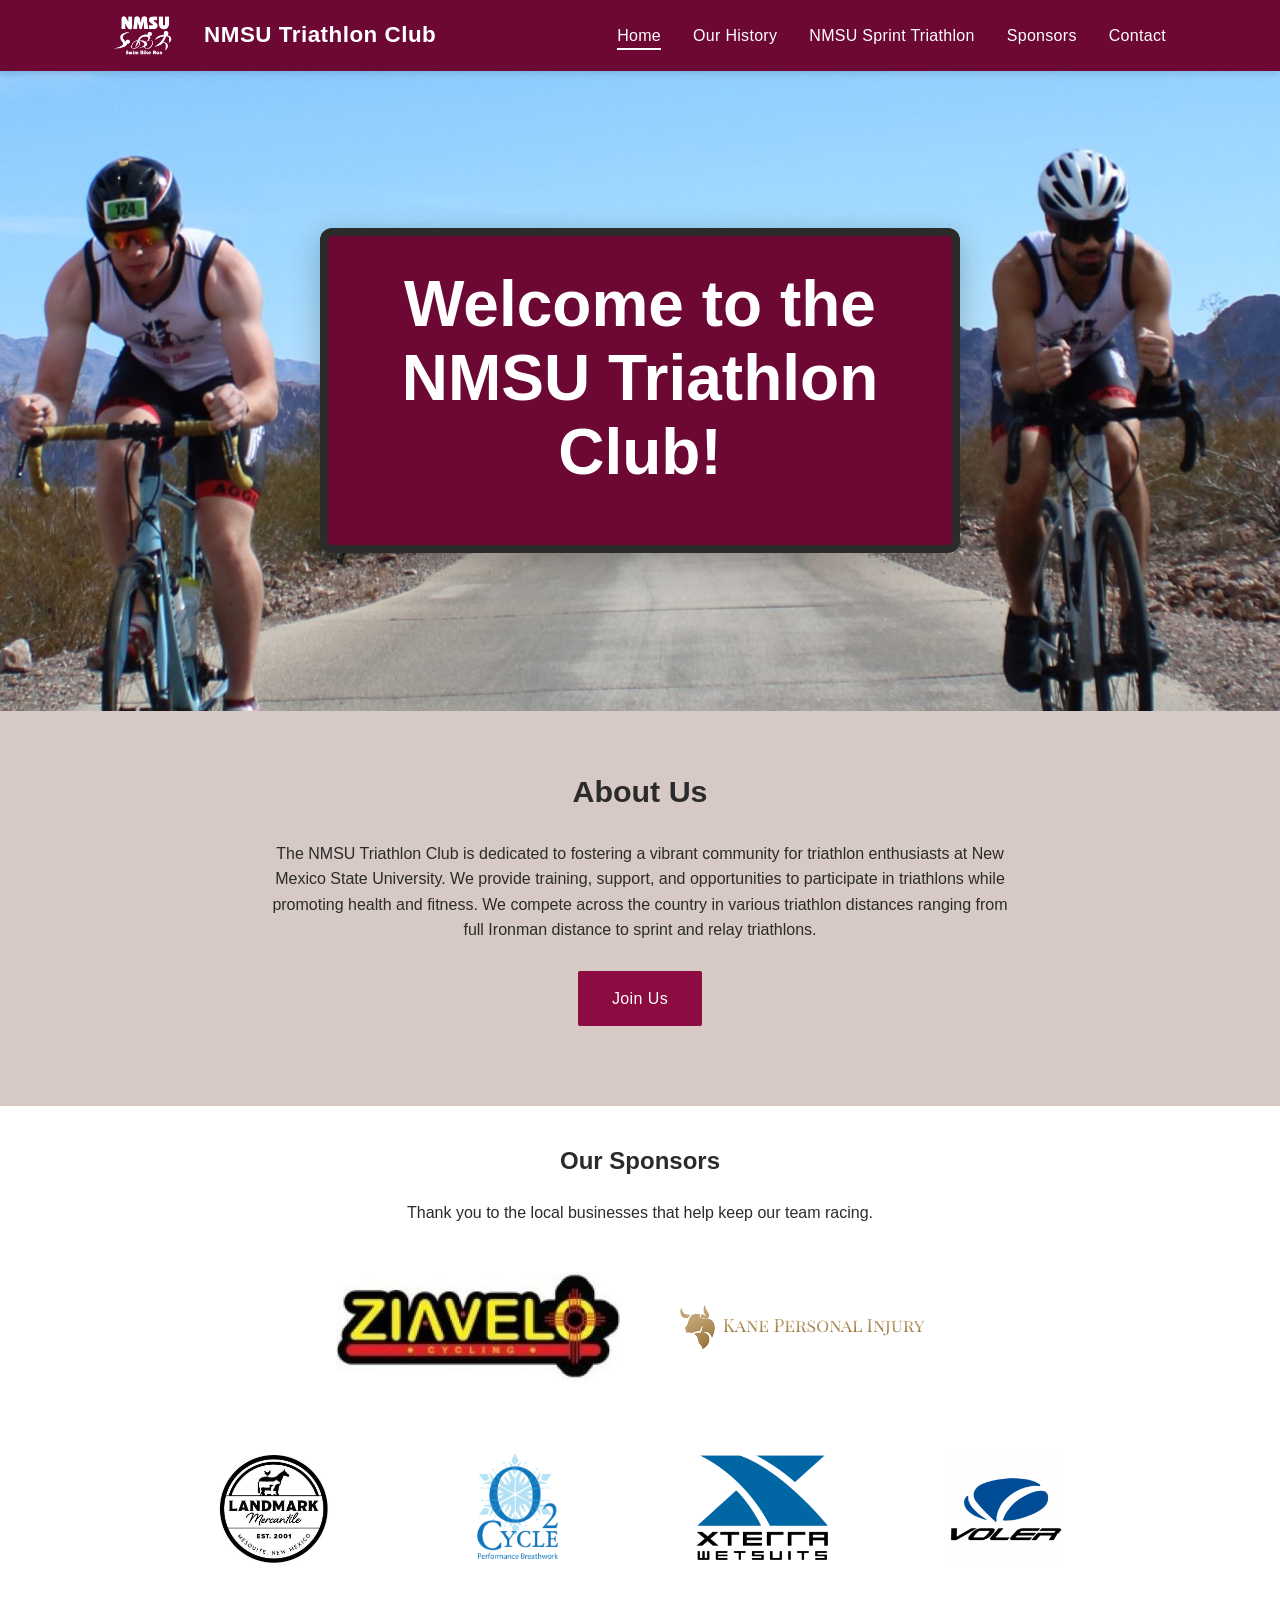
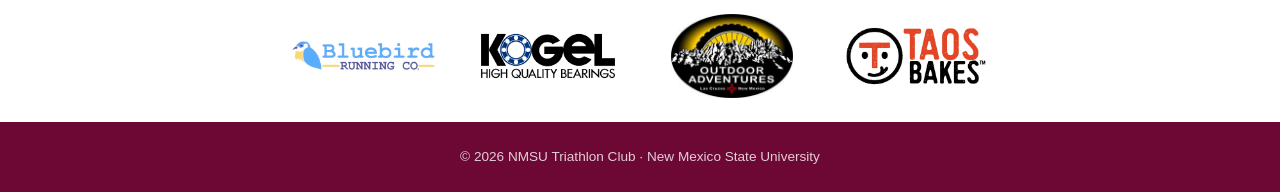
<file: index.html>
<!DOCTYPE html>
<html lang="en">
<head>
<meta charset="UTF-8">
<meta name="viewport" content="width=device-width, initial-scale=1.0">
<title>NMSU Triathlon Club</title>
<meta name="description" content="The NMSU Triathlon Club at New Mexico State University offers training, community, and racing opportunities for triathletes of all levels, competing in sprint to full Ironman distance events nationwide.">
<link rel="stylesheet" href="style.css">
</head>
<body>
<!-- ============================================================
     FAVICON — to change the site icon in the future, just
     replace this ONE file: images/favicon.png (keep it square,
     e.g. 512x512, with a solid background — transparent PNGs
     will show your body background color instead of crimson).
     Every line below points at that same single file, so you
     never need to touch this HTML again to swap the icon.
     ============================================================ -->
<link rel="icon" type="image/png" href="images/favicon.png">
<link rel="apple-touch-icon" href="images/favicon.png">
<meta name="theme-color" content="#8C0B42">
<link rel="canonical" href="https://nmsutriathlonclub.com/">

<!-- Structured data: helps Google understand this is a club page -->
<script type="application/ld+json">
{
  "@context": "https://schema.org",
  "@type": "SportsClub",
  "name": "NMSU Triathlon Club",
  "url": "https://nmsutriathlon.club/",
  "sport": "Triathlon",
  "memberOf": {
    "@type": "CollegeOrUniversity",
    "name": "New Mexico State University"
  }
}
</script>
</head>
<body>

<header class="site-header">
  <div class="nav-wrap">
    <a href="index.html" class="logo">
      <img src="images/whitelogoresize.png" alt="NMSU Triathlon Club logo" class="logo-mark">
      NMSU Triathlon Club
    </a>
    <button class="nav-toggle" aria-label="Toggle menu">&#9776;</button>
    <nav>
      <ul>
        <li><a href="index.html" class="active">Home</a></li>
        <li><a href="history.html">Our History</a></li>
        <li><a href="sprint-triathlon.html">NMSU Sprint Triathlon</a></li>
        <li><a href="sponsors.html">Sponsors</a></li>
        <li><a href="contact.html">Contact</a></li>
      </ul>
    </nav>
  </div>
</header>

<!--
  HERO PHOTO: put your image file in the "images" folder (e.g. images/hero.jpg)
  then change the src below to match its filename. That's the only edit needed.
-->
<section class="hero">
  <img src="images/cropped2bikes.JPG" alt="NMSU Triathlon Club racing" class="hero-photo">
  <div class="hero-box">
    <h1>Welcome to the NMSU Triathlon Club!</h1>
    <p class="hero-sub"></p> <!-- Swim. Bike. Run. -->

  </div>
</section>

<section class="section tan">
  <h2>About Us</h2>
  <p class="lead">
    The NMSU Triathlon Club is dedicated to fostering a vibrant community for triathlon
    enthusiasts at New Mexico State University. We provide training, support, and
    opportunities to participate in triathlons while promoting health and fitness.
    We compete across the country in various triathlon distances ranging from full
    Ironman distance to sprint and relay triathlons.
  </p>
  <div class="center">
    <a href="contact.html" class="btn">Join Us</a>
  </div>
</section>



<!-- ================= TITLE SPONSORS ================= -->
<div class="sponsor-tier">
  <h2>Our Sponsors</h2>
  <p class="lead">Thank you to the local businesses that help keep our team racing.</p>
  <!-- <h3 class="sponsor-tier-title">Title Sponsors</h3> -->

  <div class="sponsor-grid sponsor-grid-large">

    <!-- Move title sponsors here -->

    <a class="sponsor-box" href="https://ziavelocycling.com/" target="_blank" rel="noopener">
      <img src="images/sponsor logos/zia velo logo.jpg" alt="Zia Velo Logo">
    </a>
    <a class="sponsor-box" href="https://www.kanepersonalinjury.com/" target="_blank" rel="noopener">
      <img src="images/sponsor logos/kanepersonalinjury.svg" alt="Kane Personal Injury Logo">
    </a>

  </div>
</div>


<!-- ================= PREMIUM SPONSORS ================= -->
<div class="sponsor-tier">
  <!-- <h3 class="sponsor-tier-title">Premium Sponsors</h3> -->

  <div class="sponsor-grid sponsor-grid-medium">

    <!-- Move premium sponsors here -->

    
    <a class="sponsor-box" href="https://www.landmarkmercantile.com/" target="_blank" rel="noopener">
      <img src="images/sponsor logos/landmarkmercantile.jpg" alt="Landmark Mercantile">
    </a>
    <a class="sponsor-box" href="https://oxygenadvantage.com/pages/instructor/chris-dooley?srsltid=AfmBOorZe0ZoWoQRsJYSJk82hmT-j1O4bbiq40L76_hzLJ9JZK4INj1x" target="_blank" rel="noopener">
      <img src="images/sponsor logos/o2cyclelogo.png" alt="O2 Cycle Logo">
    </a>
    <a class="sponsor-box" href="https://www.xterrawetsuits.com/" target="_blank" rel="noopener">
      <img src="images/sponsor logos/XW_Logo_onBK_900x756_2 copy 2.png" alt="Xterra Wetsuits Logo">
    </a>
    <a class="sponsor-box" href="https://store.voler.com/?srsltid=AfmBOooAeXg60v-msiApYUBGUaAFB7lIpQs9z44APT35WacArToSTEyJ" target="_blank" rel="noopener">
      <img src="images/sponsor logos/voler.png" alt="Voler Logo">
    </a>

  </div>
</div>


<!-- ================= SUPPORTING SPONSORS ================= -->
<div class="sponsor-tier">
  <!-- <h3 class="sponsor-tier-title">Supporting Sponsors</h3> -->

  <div class="sponsor-grid sponsor-grid-small">

    <!-- Everyone else goes here -->

    
    <a class="sponsor-box" href="https://www.runbluebirdrun.com/" target="_blank" rel="noopener">
      <img src="images/sponsor logos/bluebird running co.png" alt="Bluebird Running Co.">
    </a>
    
    <a class="sponsor-box" href="https://www.kogel.cc/?srsltid=AfmBOoqNUIxOrfxQtHb4ByME--oNWKT_H7OijwnEoa4JqYfEQNsFhoah" target="_blank" rel="noopener">
      <img src="images/sponsor logos/kogelbearings.png" alt="Kogel Bearings">
    </a>
    <a class="sponsor-box" href="https://www.bikelc.com/" target="_blank" rel="noopener">
      <img src="images/sponsor logos/outdooradventureslogo.jpg" alt="Outdoor Adventures Logo">
    </a>
    <a class="sponsor-box" href="https://www.taosbakes.com/?srsltid=AfmBOorh9O1HG_lm792GeGY9pRpej__MDxFubBx-CYLerjVu_2-KUu21" target="_blank" rel="noopener">
      <img src="images/sponsor logos/taosbakeslogo.jpg" alt="Taos Bakes Logo">
    </a>
    
    

    <!-- Continue with the rest -->

  </div>
</div>


<footer>
  &copy; 2026 NMSU Triathlon Club &middot; New Mexico State University
</footer>

<script src="script.js"></script>
</body>
</html>
</file>
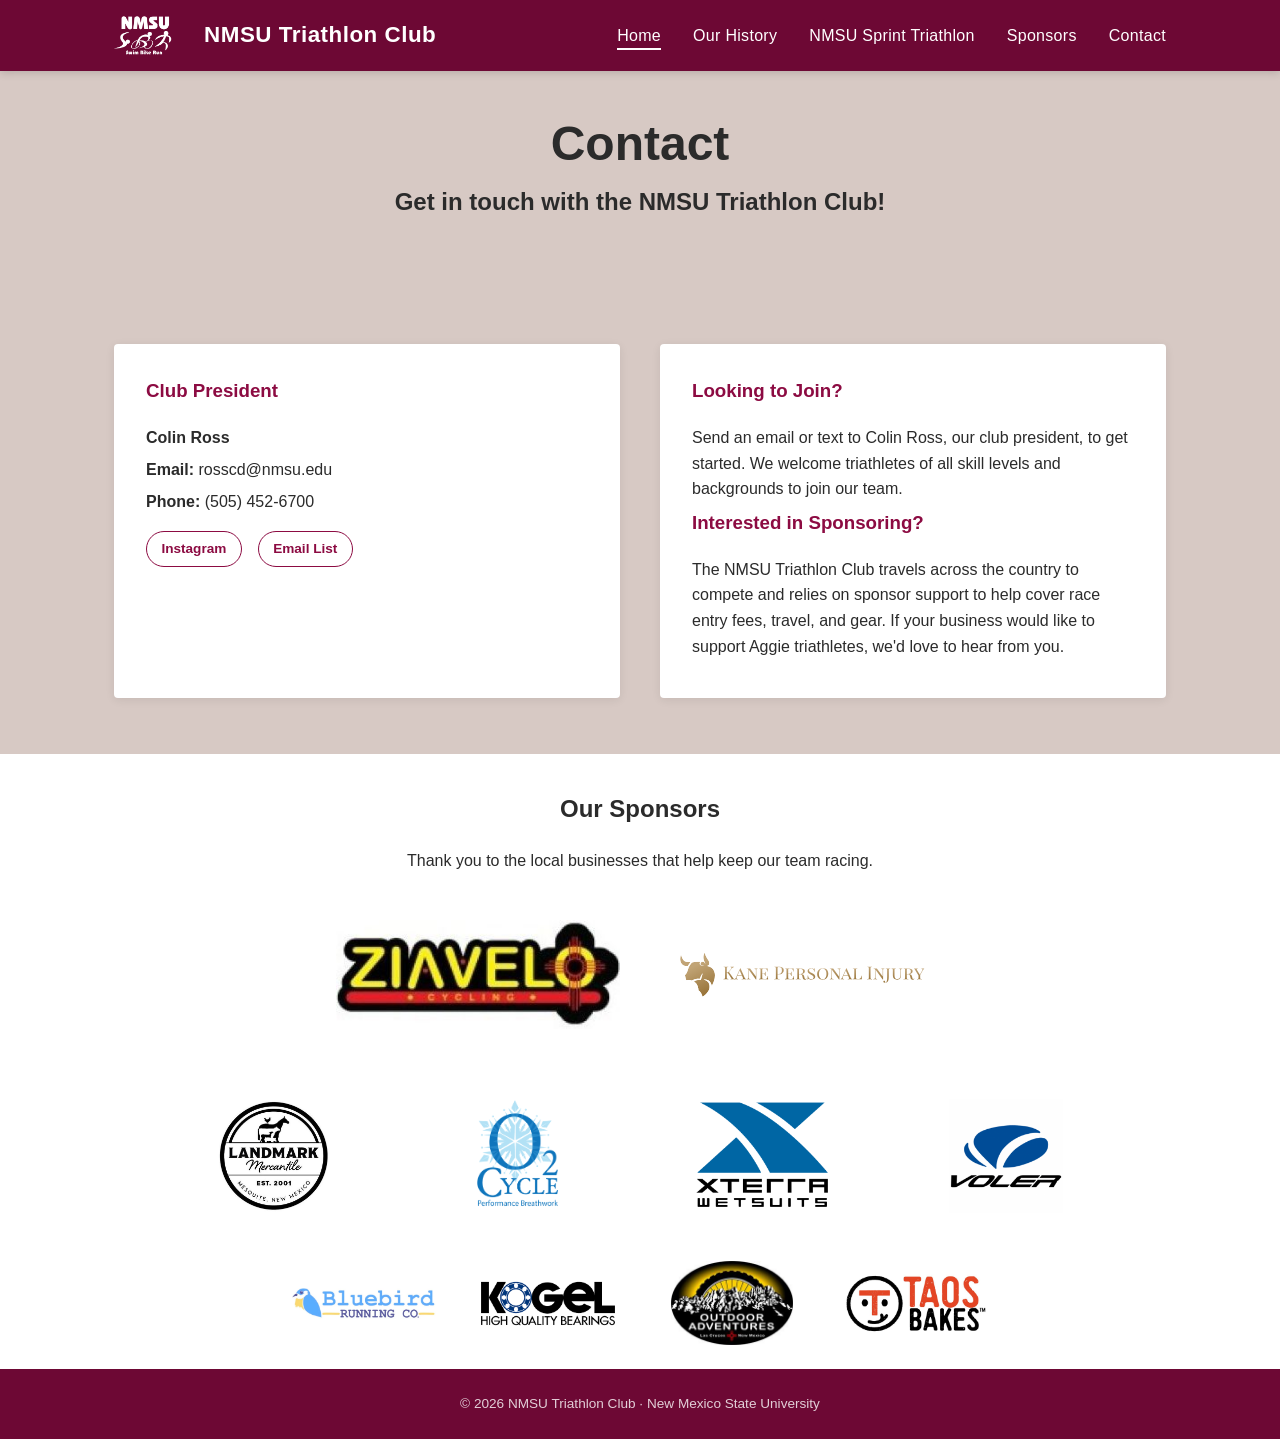
<file: contact.html>
<!DOCTYPE html>
<html lang="en">
<head>
<meta charset="UTF-8">
<meta name="viewport" content="width=device-width, initial-scale=1.0">
<title>Contact — NMSU Triathlon Club</title>
<meta name="description" content="Get in touch with the NMSU Triathlon Club.">
<link rel="stylesheet" href="style.css">
</head>
<body>

<link rel="icon" type="image/png" href="images/favicon.png">
<link rel="apple-touch-icon" href="images/favicon.png">
<meta name="theme-color" content="#8C0B42">

<header class="site-header">
  <div class="nav-wrap">
    <a href="index.html" class="logo">
      <img src="images/whitelogoresize.png" alt="NMSU Triathlon Club logo" class="logo-mark">
      NMSU Triathlon Club
    </a>
    <button class="nav-toggle" aria-label="Toggle menu">&#9776;</button>
    <nav>
      <ul>
        <li><a href="index.html" class="active">Home</a></li>
        <li><a href="history.html">Our History</a></li>
        <li><a href="sprint-triathlon.html">NMSU Sprint Triathlon</a></li>
        <li><a href="sponsors.html">Sponsors</a></li>
        <li><a href="contact.html">Contact</a></li>
      </ul>
    </nav>
  </div>
</header>


<div class="band">
  <h2>Contact</h2>
  <h3>Get in touch with the NMSU Triathlon Club!</h3>
</div>


<section class="section">
  
  <div class="contact-grid">
    <div class="contact-card">
      <h3>Club President</h3>
      <p><strong>Colin Ross</strong></p>
      <p><strong>Email:</strong> rosscd@nmsu.edu</p>
      <p><strong>Phone:</strong> (505) 452-6700</p>
      <div class="social-links">
        <a href="https://www.instagram.com/nmsutriathlon/">Instagram</a>
        <a href="https://outlook.office365.com/groups/groupsubscription?action=join&smtp=nmsutriathlonclub%40elt.nmsu.edu&bO=true">Email List</a>
      </div>
    </div>

    <div class="contact-card">
      <h3>Looking to Join?</h3>
      <p>
        Send an email or text to Colin Ross, our club president, to get started. 
        We welcome triathletes of all skill levels and backgrounds to join our team.
      </p>
      <h3>Interested in Sponsoring?</h3>
      <p>
        The NMSU Triathlon Club travels across the country to compete and
        relies on sponsor support to help cover race entry fees, travel, and
        gear. If your business would like to support Aggie triathletes,
        we'd love to hear from you.
      </p>
      
    </div>
  </div>
</section>


<!-- ================= TITLE SPONSORS ================= -->
<div class="sponsor-tier">
  <h2>Our Sponsors</h2>
  <p class="lead">Thank you to the local businesses that help keep our team racing.</p>
  <!-- <h3 class="sponsor-tier-title">Title Sponsors</h3> -->

  <div class="sponsor-grid sponsor-grid-large">

    <!-- Move title sponsors here -->

    <a class="sponsor-box" href="https://ziavelocycling.com/" target="_blank" rel="noopener">
      <img src="images/sponsor logos/zia velo logo.jpg" alt="Zia Velo Logo">
    </a>
    <a class="sponsor-box" href="https://www.kanepersonalinjury.com/" target="_blank" rel="noopener">
      <img src="images/sponsor logos/kanepersonalinjury.svg" alt="Kane Personal Injury Logo">
    </a>

  </div>
</div>


<!-- ================= PREMIUM SPONSORS ================= -->
<div class="sponsor-tier">
  <!-- <h3 class="sponsor-tier-title">Premium Sponsors</h3> -->

  <div class="sponsor-grid sponsor-grid-medium">

    <!-- Move premium sponsors here -->

    
    <a class="sponsor-box" href="https://www.landmarkmercantile.com/" target="_blank" rel="noopener">
      <img src="images/sponsor logos/landmarkmercantile.jpg" alt="Landmark Mercantile">
    </a>
    <a class="sponsor-box" href="https://oxygenadvantage.com/pages/instructor/chris-dooley?srsltid=AfmBOorZe0ZoWoQRsJYSJk82hmT-j1O4bbiq40L76_hzLJ9JZK4INj1x" target="_blank" rel="noopener">
      <img src="images/sponsor logos/o2cyclelogo.png" alt="O2 Cycle Logo">
    </a>
    <a class="sponsor-box" href="https://www.xterrawetsuits.com/" target="_blank" rel="noopener">
      <img src="images/sponsor logos/XW_Logo_onBK_900x756_2 copy 2.png" alt="Xterra Wetsuits Logo">
    </a>
    <a class="sponsor-box" href="https://store.voler.com/?srsltid=AfmBOooAeXg60v-msiApYUBGUaAFB7lIpQs9z44APT35WacArToSTEyJ" target="_blank" rel="noopener">
      <img src="images/sponsor logos/voler.png" alt="Voler Logo">
    </a>

  </div>
</div>


<!-- ================= SUPPORTING SPONSORS ================= -->
<div class="sponsor-tier">
  <!-- <h3 class="sponsor-tier-title">Supporting Sponsors</h3> -->

  <div class="sponsor-grid sponsor-grid-small">

    <!-- Everyone else goes here -->

    
    <a class="sponsor-box" href="https://www.runbluebirdrun.com/" target="_blank" rel="noopener">
      <img src="images/sponsor logos/bluebird running co.png" alt="Bluebird Running Co.">
    </a>
    
    <a class="sponsor-box" href="https://www.kogel.cc/?srsltid=AfmBOoqNUIxOrfxQtHb4ByME--oNWKT_H7OijwnEoa4JqYfEQNsFhoah" target="_blank" rel="noopener">
      <img src="images/sponsor logos/kogelbearings.png" alt="Kogel Bearings">
    </a>
    <a class="sponsor-box" href="https://www.bikelc.com/" target="_blank" rel="noopener">
      <img src="images/sponsor logos/outdooradventureslogo.jpg" alt="Outdoor Adventures Logo">
    </a>
    <a class="sponsor-box" href="https://www.taosbakes.com/?srsltid=AfmBOorh9O1HG_lm792GeGY9pRpej__MDxFubBx-CYLerjVu_2-KUu21" target="_blank" rel="noopener">
      <img src="images/sponsor logos/taosbakeslogo.jpg" alt="Taos Bakes Logo">
    </a>
    
    

    <!-- Continue with the rest -->

  </div>
</div>

<footer>
  &copy; 2026 NMSU Triathlon Club &middot; New Mexico State University
</footer>

<script src="script.js"></script>
</body>
</html>
</file>
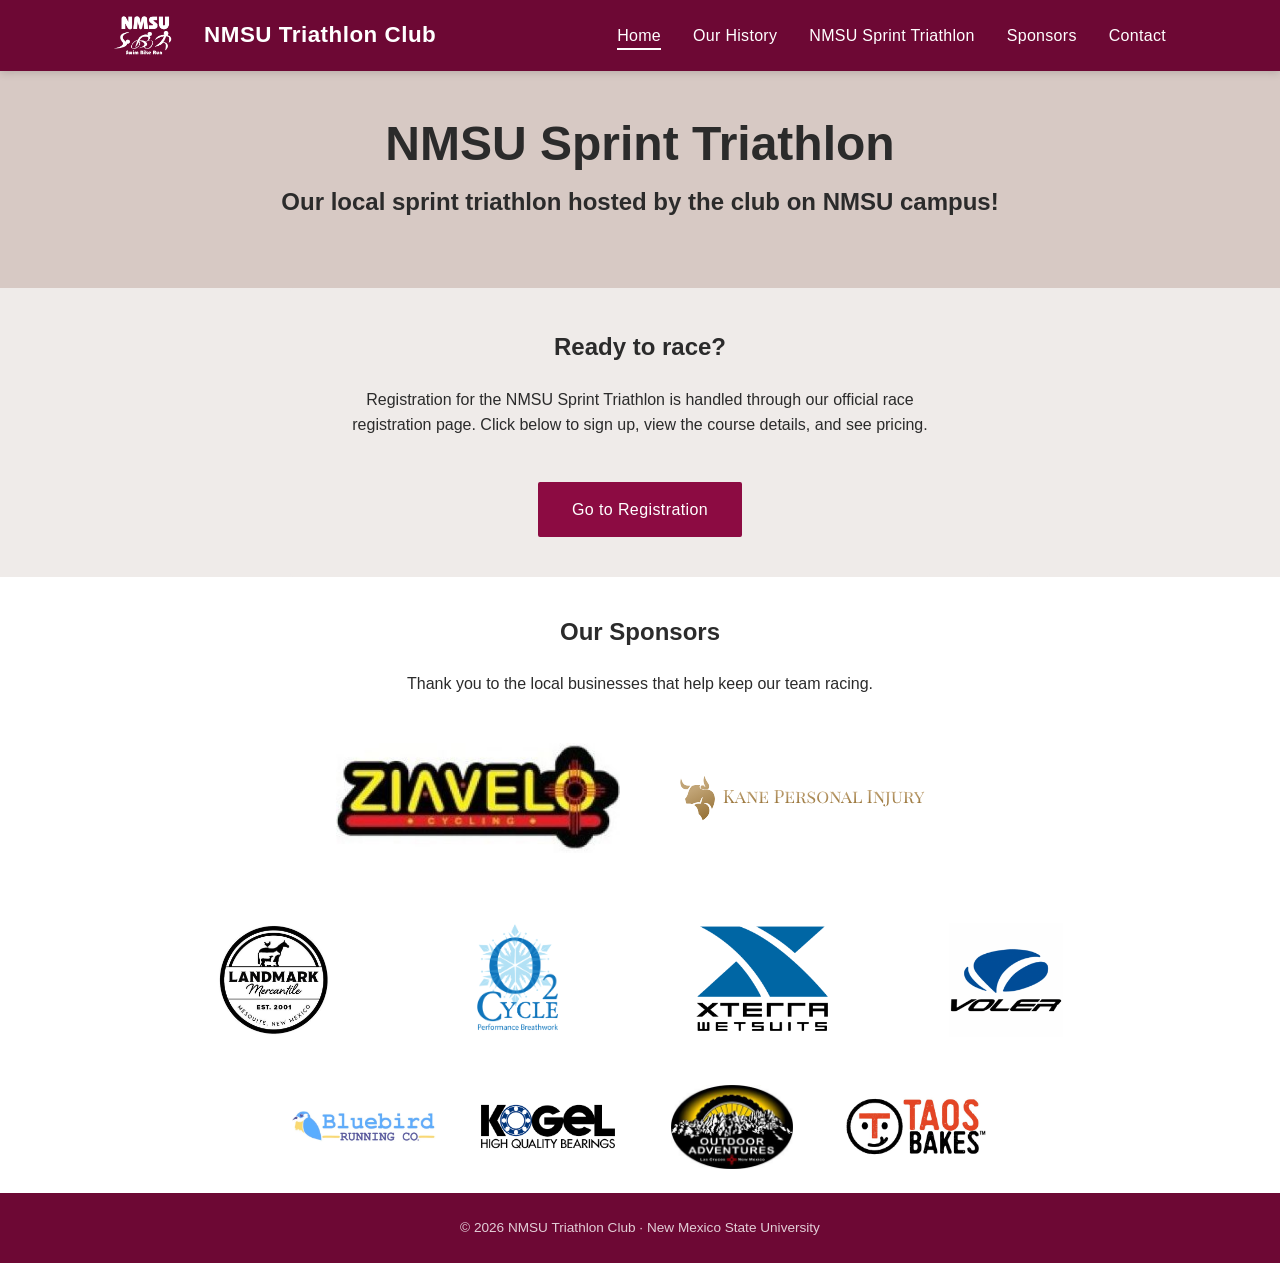
<file: sprint-triathlon.html>
<!DOCTYPE html>
<html lang="en">
<head>
<meta charset="UTF-8">
<meta name="viewport" content="width=device-width, initial-scale=1.0">
<title>NMSU Sprint Triathlon — NMSU Triathlon Club</title>
<meta name="description" content="The NMSU Sprint Triathlon is a local sprint triathlon hosted by the NMSU Triathlon Club on the New Mexico State University campus. Sign up to race, view course details, and see pricing.">
<link rel="stylesheet" href="style.css">
</head>
<body>

<link rel="icon" type="image/png" href="images/favicon.png">
<link rel="apple-touch-icon" href="images/favicon.png">
<meta name="theme-color" content="#8C0B42">

<header class="site-header">
  <div class="nav-wrap">
    <a href="index.html" class="logo">
      <img src="images/whitelogoresize.png" alt="NMSU Triathlon Club logo" class="logo-mark">
      NMSU Triathlon Club
    </a>
    <button class="nav-toggle" aria-label="Toggle menu">&#9776;</button>
    <nav>
      <ul>
        <li><a href="index.html" class="active">Home</a></li>
        <li><a href="history.html">Our History</a></li>
        <li><a href="sprint-triathlon.html">NMSU Sprint Triathlon</a></li>
        <li><a href="sponsors.html">Sponsors</a></li>
        <li><a href="contact.html">Contact</a></li>
      </ul>
    </nav>
  </div>
</header>


<div class="band">
  <h2>NMSU Sprint Triathlon</h2>
  <h3>Our local sprint triathlon hosted by the club on NMSU campus!</h3>
</div>



<section class="section-lighttan">
  <div class="race-card">
    <h2>Ready to race?</h2>
    <p>
      Registration for the NMSU Sprint Triathlon is handled through our
      official race registration page. Click below to sign up, view the
      course details, and see pricing.
    </p>
    <a href="https://runsignup.com/Race/NM/LasCruces/NMSUSprintTriathlon" class="btn" id="register-link" target="_blank" rel="noopener">Go to Registration</a>
  </div>

  
</section>


<!-- ================= TITLE SPONSORS ================= -->
<div class="sponsor-tier">
  <h2>Our Sponsors</h2>
  <p class="lead">Thank you to the local businesses that help keep our team racing.</p>
  <!-- <h3 class="sponsor-tier-title">Title Sponsors</h3> -->

  <div class="sponsor-grid sponsor-grid-large">

    <!-- Move title sponsors here -->

    <a class="sponsor-box" href="https://ziavelocycling.com/" target="_blank" rel="noopener">
      <img src="images/sponsor logos/zia velo logo.jpg" alt="Zia Velo Logo">
    </a>
    <a class="sponsor-box" href="https://www.kanepersonalinjury.com/" target="_blank" rel="noopener">
      <img src="images/sponsor logos/kanepersonalinjury.svg" alt="Kane Personal Injury Logo">
    </a>

  </div>
</div>


<!-- ================= PREMIUM SPONSORS ================= -->
<div class="sponsor-tier">
  <!-- <h3 class="sponsor-tier-title">Premium Sponsors</h3> -->

  <div class="sponsor-grid sponsor-grid-medium">

    <!-- Move premium sponsors here -->

    
    <a class="sponsor-box" href="https://www.landmarkmercantile.com/" target="_blank" rel="noopener">
      <img src="images/sponsor logos/landmarkmercantile.jpg" alt="Landmark Mercantile">
    </a>
    <a class="sponsor-box" href="https://oxygenadvantage.com/pages/instructor/chris-dooley?srsltid=AfmBOorZe0ZoWoQRsJYSJk82hmT-j1O4bbiq40L76_hzLJ9JZK4INj1x" target="_blank" rel="noopener">
      <img src="images/sponsor logos/o2cyclelogo.png" alt="O2 Cycle Logo">
    </a>
    <a class="sponsor-box" href="https://www.xterrawetsuits.com/" target="_blank" rel="noopener">
      <img src="images/sponsor logos/XW_Logo_onBK_900x756_2 copy 2.png" alt="Xterra Wetsuits Logo">
    </a>
    <a class="sponsor-box" href="https://store.voler.com/?srsltid=AfmBOooAeXg60v-msiApYUBGUaAFB7lIpQs9z44APT35WacArToSTEyJ" target="_blank" rel="noopener">
      <img src="images/sponsor logos/voler.png" alt="Voler Logo">
    </a>

  </div>
</div>


<!-- ================= SUPPORTING SPONSORS ================= -->
<div class="sponsor-tier">
  <!-- <h3 class="sponsor-tier-title">Supporting Sponsors</h3> -->

  <div class="sponsor-grid sponsor-grid-small">

    <!-- Everyone else goes here -->

    
    <a class="sponsor-box" href="https://www.runbluebirdrun.com/" target="_blank" rel="noopener">
      <img src="images/sponsor logos/bluebird running co.png" alt="Bluebird Running Co.">
    </a>
    
    <a class="sponsor-box" href="https://www.kogel.cc/?srsltid=AfmBOoqNUIxOrfxQtHb4ByME--oNWKT_H7OijwnEoa4JqYfEQNsFhoah" target="_blank" rel="noopener">
      <img src="images/sponsor logos/kogelbearings.png" alt="Kogel Bearings">
    </a>
    <a class="sponsor-box" href="https://www.bikelc.com/" target="_blank" rel="noopener">
      <img src="images/sponsor logos/outdooradventureslogo.jpg" alt="Outdoor Adventures Logo">
    </a>
    <a class="sponsor-box" href="https://www.taosbakes.com/?srsltid=AfmBOorh9O1HG_lm792GeGY9pRpej__MDxFubBx-CYLerjVu_2-KUu21" target="_blank" rel="noopener">
      <img src="images/sponsor logos/taosbakeslogo.jpg" alt="Taos Bakes Logo">
    </a>
    
    

    <!-- Continue with the rest -->

  </div>
</div>

<footer>
  &copy; 2026 NMSU Triathlon Club &middot; New Mexico State University
</footer>

<script src="script.js"></script>
</body>
</html>
</file>
<file: style.css>
/* ============================================
   NMSU Triathlon Club — Shared Stylesheet
   Colors are NMSU's official brand palette:
   https://brand.nmsu.edu/color/index.html
   ============================================ */

:root {
  --crimson: #8C0B42;
  --crimson-dark: #6d0834;
  --white-sands: #FFFFFF;
  --desert-sand: #D7C9C4;
  --organ-mountain: #B6A5AD;
  --desert-monsoon: #6D6E71;
  --text-dark: #2b2b2b;
  --light-tan: #EFEBE9;
  

  --font-display: "Helvetica Neue", Helvetica, Arial, sans-serif;
  --font-body: "Helvetica Neue", Helvetica, Arial, sans-serif;

  --max-width: 1100px;
}

* { box-sizing: border-box; }

.visually-hidden {
  position: absolute;
  width: 1px;
  height: 1px;
  padding: 0;
  margin: -1px;
  overflow: hidden;
  clip: rect(0, 0, 0, 0);
  white-space: nowrap;
  border: 0;
}

html {
  scroll-behavior: smooth;
  overflow-x: hidden;
}

body {
  margin: 0;
  font-family: var(--font-body);
  color: var(--text-dark);
  background: var(--desert-sand);
  line-height: 1.6;
  overflow-x: hidden;
}

img { max-width: 100%; display: block; }

a { color: inherit; }

/* ---------- Nav ---------- */
.site-header {
  background: var(--crimson-dark);
  position: sticky;
  top: 0;
  z-index: 100;
  box-shadow: 0 2px 8px rgba(0,0,0,0.15);
}

.nav-wrap {
  max-width: var(--max-width);
  margin: 0 auto;
  display: flex;
  align-items: center;
  justify-content: space-between;
  padding: 0.9rem 1.5rem;
}

.logo {
  color: var(--white-sands);
  font-family: var(--font-display);
  font-weight: 700;
  font-size: 1.4rem;
  letter-spacing: 0.5px;
  text-decoration: none;
  display: flex;
  align-items: center;
  gap: 2rem;
}

/* ---------- Header Logo ---------- */

.logo-mark {
  height: 42px;      /* Controls logo size */
  width: auto;       /* Maintain aspect ratio */
  display: block;
  flex-shrink: 0;    /* Prevent shrinking in flex layout */
  object-fit: contain;
}

@media (max-width: 768px) {
  .logo-mark {
    height: 34px;
  }

  .logo {
    font-size: 1.15rem;
    gap: 0.5rem;
  }
}


nav ul {
  list-style: none;
  display: flex;
  gap: 2rem;
  margin: 0;
  padding: 0;
}

nav a {
  color: var(--white-sands);
  text-decoration: none;
  font-family: var(--font-display);
  font-size: 1rem;
  letter-spacing: 0.3px;
  padding-bottom: 4px;
  border-bottom: 2px solid transparent;
  transition: border-color 0.2s ease, opacity 0.2s ease;
}

nav a:hover,
nav a.active {
  border-bottom-color: var(--white-sands);
}

.nav-toggle {
  display: none;
  background: none;
  border: 2px solid var(--white-sands);
  border-radius: 4px;
  color: var(--white-sands);
  font-size: 1.3rem;
  padding: 0.3rem 0.7rem;
  cursor: pointer;
}

@media (max-width: 720px) {
  .nav-toggle { display: block; }
  nav ul {
    display: none;
    flex-direction: column;
    gap: 0;
    position: absolute;
    top: 100%;
    left: 0;
    right: 0;
    background: var(--crimson-dark);
  }
  nav ul.open { display: flex; }
  nav ul li { border-top: 1px solid rgba(255,255,255,0.15); }
  nav ul li a { display: block; padding: 1rem 1.5rem; }
}

/* ---------- Hero ---------- */
.hero {
  position: relative;
  min-height: 640px;
  display: flex;
  align-items: center;
  justify-content: center;
  background: var(--organ-mountain);
  text-align: center;
  padding: 3rem 1.5rem;
  overflow: hidden;
}

@media (max-width: 720px) {
  .hero { min-height: 460px; }
}

.hero-photo {
  position: absolute;
  inset: 0;
  width: 100%;
  height: 100%;
  object-fit: cover;
  object-position: center 40%; /* adjust the % to shift what part of the photo shows — 0% = top, 100% = bottom */
}

.hero::before {
  content: "";
  position: absolute;
  inset: 0;
  background: linear-gradient(180deg, rgba(0,0,0,0.1), rgba(0,0,0,0.3));
}

.hero-box {
  position: relative;
  z-index: 1;
}

.hero-box {
  background: var(--crimson-dark);
  padding: 2rem;
  max-width: 640px;
  border: .5rem var(--text-dark) solid;
  border-radius: 12px;
  box-shadow: 0 8px 30px rgba(0,0,0,0.25);
}

.hero-box h1 {
  font-family: var(--font-display);
  font-size: 4rem;
  margin: 0;
  color: var(--white-sands);
  line-height: 1.15;
}

.hero-sub {
  margin-top: 0.5rem;
  color: var(--text-dark);
  font-size: 1.5rem;
}

.hero-photo-note {
  position: absolute;
  inset: 0;
  display: flex;
  align-items: center;
  justify-content: center;
  color: rgba(255,255,255,0.85);
  font-size: 0.85rem;
  font-family: var(--font-body);
  pointer-events: none;
}

/* ---------- Hero Photo ---------- */

.hero-photobig {
    width: 100%;
    overflow: hidden;
    line-height: 0;   /* Removes small whitespace under image */
}

.hero-photobig img {
    display: block;
    width: 100%;
    height: auto;     /* Maintains aspect ratio */
}


/* Simple page hero (no photo) for interior pages */
.page-hero {
  background: var(--crimson);
  color: var(--white-sands);
  padding: 3rem 1.5rem;
  text-align: center;
}

.page-hero h1 {
  font-family: var(--font-display);
  font-size: 2.2rem;
  margin: 0;
}

.page-hero p {
  margin-top: 0.5rem;
  color: rgba(255,255,255,0.85);
}


/* split contect */

/* ---------- Split Hero ---------- */

.hero-split {
  width: 100%;
  display: grid;
  grid-template-columns: 1fr 1fr;
  background: #EFEBE9;
  color: #000000;
  min-height: 500px;
}

/* Left side */

.hero-split-content {
  display: flex;
  flex-direction: column;
  justify-content: center;
  padding: 4rem;
}

.hero-split-content h1 {
  margin: 0 0 1rem;
  font-size: 2rem;
  line-height: 1.1;
  color: #000000;
}

.hero-split-content p {
  margin: 0 0 2rem;
  font-size: 1.15rem;
  line-height: 1.7;
  color: #000000;
}

/* Button */

.hero-split-button {
  display: inline-block;
  width: fit-content;
  padding: 0.8rem 1.5rem;
  background: var(--crimson-dark);
  color: white;
  text-decoration: none;
  border-radius: 4px;
  font-weight: 700;
  transition: transform 0.15s ease, box-shadow 0.15s ease;
}

.hero-split-button:hover {
  transform: translateY(-2px);
  box-shadow: 0 4px 12px rgba(0, 0, 0, 0.2);
}

/* Right side */

.hero-split-image {
  width: 100%;
  min-height: 500px;
  overflow: hidden;
}

.hero-split-image img {
  width: 100%;
  height: 100%;
  display: block;
  object-fit: cover;
  object-position: center;
}


/* ---------- Mobile ---------- */

@media (max-width: 768px) {

  .hero-split {
    grid-template-columns: 1fr;
  }

  .hero-split-content {
    padding: 3rem 1.5rem;
  }

  .hero-split-content h1 {
    font-size: 2.3rem;
  }

  .hero-split-image {
    min-height: 350px;
  }

}

/* ---------- Sections ---------- */
.section {
  max-width: var(--max-width);
  margin: 0 auto;
  padding: 3.5rem 1.5rem;
}

.section.white-bg { background: var(--white-sands); }
.section-full-white { background: var(--white-sands); }
.section-tan { background: var(--desert-sand); }
.section-lighttan { background:#EFEBE9; }


.section h2 {
  font-family: var(--font-display);
  font-size: 1.9rem;
  text-align: center;
  margin-top: 0;
}

.section p.lead {
  max-width: 760px;
  margin: 1rem auto 0;
  text-align: center;
  color: var(--text-dark);
}

.center { text-align: center; }

.btn {
  display: inline-block;
  margin-top: 1.75rem;
  padding: 0.8rem 2rem;
  background: var(--crimson);
  color: var(--white-sands);
  text-decoration: none;
  font-family: var(--font-display);
  letter-spacing: 0.4px;
  border: 2px solid var(--crimson);
  border-radius: 2px;
  transition: background 0.2s ease, color 0.2s ease;
}

.btn:hover { background: var(--crimson-dark); border-color: var(--crimson-dark); }

.btn-outline {
  background: transparent;
  color: var(--text-dark);
  border: 2px solid var(--text-dark);
}

.btn-outline:hover {
  background: var(--text-dark);
  color: var(--white-sands);
}

/* ---------- Past Competitions banner ---------- */
/* ---------- Past Competitions banner ---------- */

.band {
  width: 100%;
  background: var(--desert-sand);
  padding: 2.2rem 1.5rem;
  text-align: center;
  box-sizing: border-box;
}

.band h2 {
  max-width: var(--max-width);
  margin: 0 auto;
  font-family: var(--font-display);
  font-size: 3rem;
  text-align: center;
  overflow-wrap: break-word;
}

.band h3 {
  max-width: var(--max-width);
  margin: 0 auto;
  font-family: var(--font-display);
  font-size: 1.5rem;
  text-align: center;
  overflow-wrap: break-word;
}

@media (max-width: 600px) {
  .band h2 { font-size: 2rem; }
  .band h3 { font-size: 1.2rem; }
}

/* ---------- Competition entry ---------- */
.competition {
  background: #EFEBE9;
  padding: 2.5rem 1.5rem;
}

.competition:nth-child(even of .competition) { background: #ffffff; }

.competition-inner {
  max-width: var(--max-width);
  margin: 0 auto;
}

.competition-inner h3 {
  font-family: var(--font-display);
  font-size: 2.5rem;
  margin-bottom: 0.2rem;
  overflow-wrap: break-word;
}

.competition-date {
  font-size: 1.7rem;
  color: var(--text-dark);
  margin-bottom: 1.2rem;
}

@media (max-width: 600px) {
  .competition-inner h3 { font-size: 1.6rem; }
  .competition-date { font-size: 1.2rem; }
}

.competition-grid {
  display: grid;
  grid-template-columns: 1.1fr 1fr;
  gap: 2rem;
  align-items: start;
}

.competition:nth-child(even of .competition) .competition-grid {
  grid-template-columns: 1fr 1.1fr;
}

.competition:nth-child(even of .competition) .competition-text {
  order: 1;
}

.competition:nth-child(even of .competition) .competition-grid > div:first-child {
  order: 2;
}

@media (max-width: 800px) {
  .competition-grid,
  .competition:nth-child(even of .competition) .competition-grid {
    grid-template-columns: 1fr;
  }

  .competition:nth-child(even of .competition) .competition-text,
  .competition:nth-child(even of .competition) .competition-grid > div:first-child {
    order: initial;
  }
}

.competition-text ul {
  padding-left: 1.1rem;
  margin-top: 0.5rem;
}

.competition-text .roster-label {
  font-weight: 600;
  margin-top: 1rem;
}

/* ---------- Slideshow ---------- */
.slideshow {
  position: relative;
  background: #ddd;
  aspect-ratio: 4 / 3;
  overflow: hidden;
  border-radius: 3px;
}

.slideshow .slide {
  position: absolute;
  inset: 0;
  display: flex;
  align-items: center;
  justify-content: center;
  opacity: 0;
  visibility: hidden;
  transition: opacity 0.6s ease, visibility 0.6s ease;
}

.slideshow .slide.active {
  opacity: 1;
  visibility: visible;
}

.slideshow .slide img {
  width: 100%;
  height: 100%;
  object-fit: cover;
}

.slideshow .slide .placeholder-label {
  color: #777;
  font-family: var(--font-body);
  font-size: 0.9rem;
  text-align: center;
  padding: 1rem;
}

.slide-arrow {
  position: absolute;
  top: 50%;
  transform: translateY(-50%);
  background: rgba(255,255,255,0.85);
  border: none;
  width: 38px;
  height: 38px;
  border-radius: 50%;
  font-size: 1.1rem;
  cursor: pointer;
  display: flex;
  align-items: center;
  justify-content: center;
  color: var(--text-dark);
  transition: background 0.2s ease;
}

.slide-arrow:hover { background: #fff; }
.slide-arrow.prev { left: 10px; }
.slide-arrow.next { right: 10px; }

.competition-grid > div {
  min-width: 0;
}

.competition-text {
  min-width: 0;
}

.thumb-strip {
  display: flex;
  flex-wrap: nowrap;
  gap: 0.5rem;
  margin-top: 0.6rem;
  overflow-x: auto;
  overflow-y: hidden;
  padding-bottom: 4px;
  max-width: 100%;
}

.thumb-strip > * {
  flex: 0 0 auto;
  width: 64px;
  height: 48px;
  padding: 0;
  border: 2px solid transparent;
  border-radius: 2px;
  overflow: hidden;
  cursor: pointer;
  background: #ccc;
}

.thumb-strip button.active { border-color: var(--crimson); }

.thumb-strip img,
.thumb-strip svg {
  width: 100%;
  height: 100%;
  object-fit: cover;
  display: block;
}

/* ---------- Sponsors ---------- */

.sponsors {
  background: var(--white-sands);
  padding: 3rem 1.5rem;
  text-align: center;
}

.sponsor-tier {
  
  background: var(--white-sands);
  padding: 1rem 1rem;
  text-align: center;
}

.sponsor-tier:first-of-type {
  margin-top: 1.5rem;
}

.sponsor-tier-title {
  margin-bottom: 1rem;
  color: var(--crimson);
  font-weight: 700;
}

/* Shared layout */

.sponsor-grid {
  display: flex;
  flex-wrap: wrap;
  justify-content: center;      /* <-- Centers all logos */
  align-items: center;
  gap: 1.5rem;
  max-width: var(--max-width);
  margin: 0 auto;
}

.sponsor-box {
  background: var(--white-sands);
  border-radius: 4px;

  display: flex;
  justify-content: center;
  align-items: center;

  padding: 0.5rem;

  transition: transform .15s ease,
              box-shadow .15s ease;
}

a.sponsor-box {
  text-decoration: none;
}

a.sponsor-box:hover {
  transform: translateY(-2px);
  box-shadow: 0 4px 12px rgba(0,0,0,.15);
}

.sponsor-box img {
  width: 100%;
  height: 100%;
  object-fit: contain;
}


/* ---------- TITLE SPONSORS ---------- */

.sponsor-grid-large .sponsor-box {
  width: 300px;
  height: 170px;
}


/* ---------- PREMIUM SPONSORS ---------- */

.sponsor-grid-medium .sponsor-box {
  width: 220px;
  height: 130px;
}


/* ---------- SUPPORTING SPONSORS ---------- */

.sponsor-grid-small .sponsor-box {
  width: 160px;
  height: 100px;
}


/* Mobile */

@media (max-width: 768px) {

  .sponsor-grid-large .sponsor-box {
    width: 260px;
    height: 150px;
  }

  .sponsor-grid-medium .sponsor-box {
    width: 190px;
    height: 110px;
  }

  .sponsor-grid-small .sponsor-box {
    width: 140px;
    height: 90px;
  }

}

/* ---------- Sponsors ---------- 
.sponsors {
  background: var(--white-sands);
  padding: 3rem 1.5rem;
  text-align: center;
}

.sponsor-grid {
  max-width: var(--max-width);
  margin: 1.75rem auto 0;
  display: grid;
  grid-template-columns: repeat(auto-fit, minmax(150px, 1fr));
  gap: 1.5rem;
}

.sponsor-box {
  background: var(--white-sands);
  border-radius: 4px;
  height: 100px;
  display: flex;
  align-items: center;
  justify-content: center;
  color: var(--desert-monsoon);
  font-size: 0.85rem;
  padding: 0.5rem;
  text-align: center;
  transition: transform 0.15s ease, box-shadow 0.15s ease;
}

a.sponsor-box {
  text-decoration: none;
}

a.sponsor-box:hover {
  transform: translateY(-2px);
  box-shadow: 0 4px 12px rgba(0,0,0,0.15);
}

.sponsor-box img {
  max-width: 100%;
  max-height: 100%;
  object-fit: contain;
}

/* ---------- Contact ---------- */
.contact-grid {
  display: grid;
  grid-template-columns: 1fr 1fr;
  gap: 2.5rem;
  margin-top: 2rem;
}

@media (max-width: 720px) {
  .contact-grid { grid-template-columns: 1fr; }
}

.contact-card {
  background: var(--white-sands);
  padding: 2rem;
  border-radius: 4px;
  box-shadow: 0 2px 10px rgba(0,0,0,0.08);
}

.contact-card h3 {
  font-family: var(--font-display);
  margin-top: 0;
  color: var(--crimson);
}

.contact-card p { margin: 0.4rem 0; }

.social-links {
  display: flex;
  gap: 1rem;
  margin-top: 1rem;
}

.social-links a {
  text-decoration: none;
  color: var(--crimson);
  font-weight: 600;
  border: 1px solid var(--crimson);
  padding: 0.4rem 0.9rem;
  border-radius: 20px;
  font-size: 0.85rem;
}

.social-links a:hover { background: var(--crimson); color: #fff; }

/* ---------- Sprint triathlon page ---------- */
.race-card {
  background: var(--light-tan);
  max-width: 700px;
  margin: 2rem auto 0;
  padding: 2.5rem;
  text-align: center;
  border-radius: 4px;
  /*box-shadow: 0 2px 10px rgba(0,0,0,0.08);*/
}

.race-card h2 { margin-top: 0; }

.note {
  background: #FFF7E6;
  border: 1px solid #F1D9A0;
  border-radius: 4px;
  padding: 0.9rem 1.1rem;
  font-size: 0.9rem;
  color: #7a5c1e;
  margin: 1.5rem auto 0;
  max-width: 700px;
}

/* ---------- Footer ---------- */
footer {
  background: var(--crimson-dark);
  color: rgba(255,255,255,0.8);
  text-align: center;
  padding: 1.5rem;
  font-size: 0.85rem;
}
</file>
